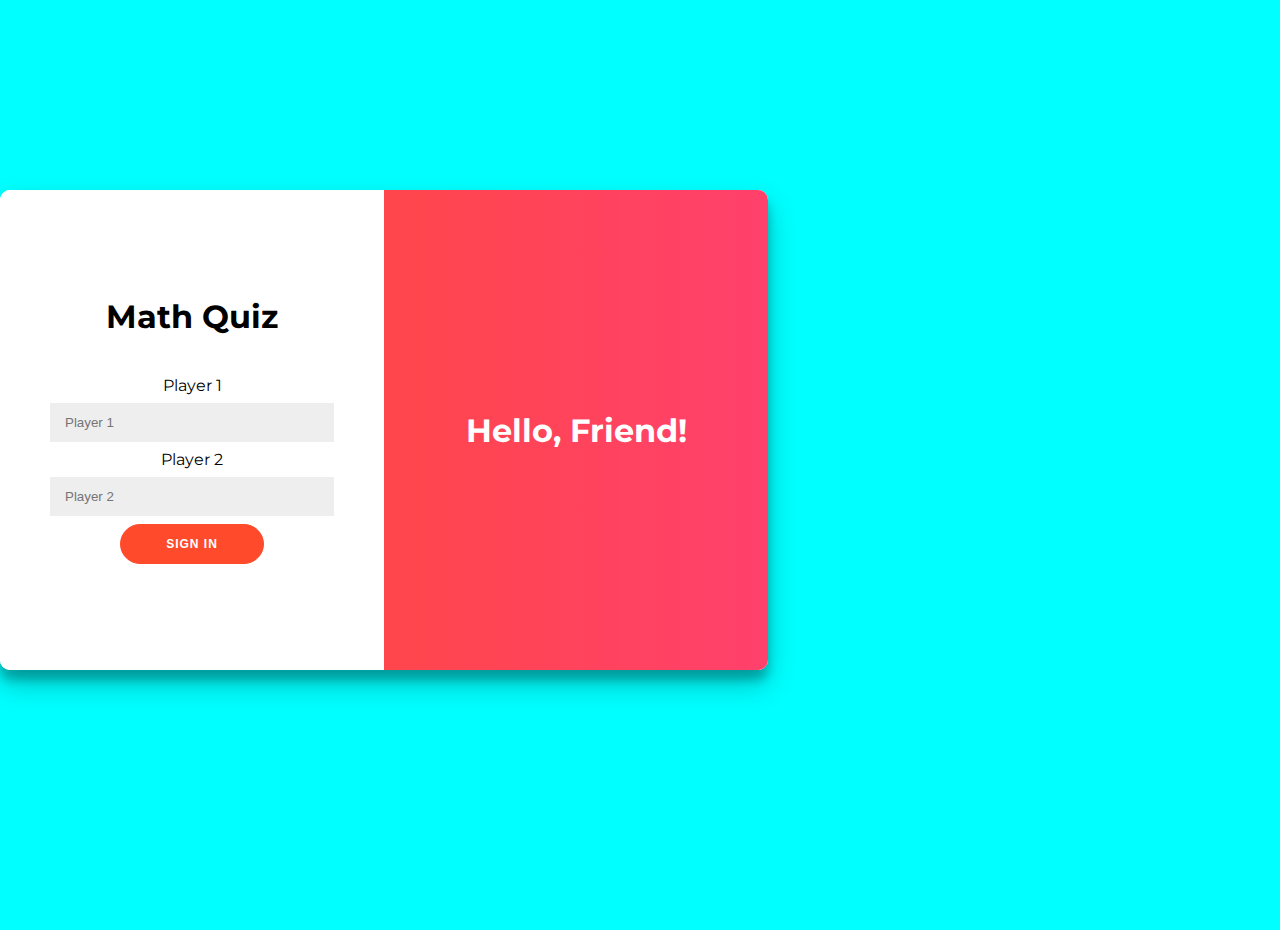
<file: index.html>
<html>
    <head>
<title>Math quiz</title>
<script src="main.js"></script>
<link href="style.css" rel="stylesheet">
    </head>
<body>
<div class="container" id="container">
	<div class="form-container sign-in-container">
		<div id="base">
			<h1>Math Quiz</h1>
			<div class="social-container">	
			</div>
			<label>Player 1</label>
			<input type="text"id="player1_name" placeholder="Player 1" />
			<label>Player 2</label>
			<input type="text"id="player2_name" placeholder="Player 2" />

			<button onclick="add_user()">Sign In</button>
		</div>
	</div>
	<div class="overlay-container">
		<div class="overlay">
			<div class="overlay-panel overlay-left">
				
				<button class="ghost" id="signIn">Sign In</button>
			</div>
			<div class="overlay-panel overlay-right">
				<h1>Hello, Friend!</h1>
			</div>
		</div>
	</div>
</div>
</body>
</html>
</file>
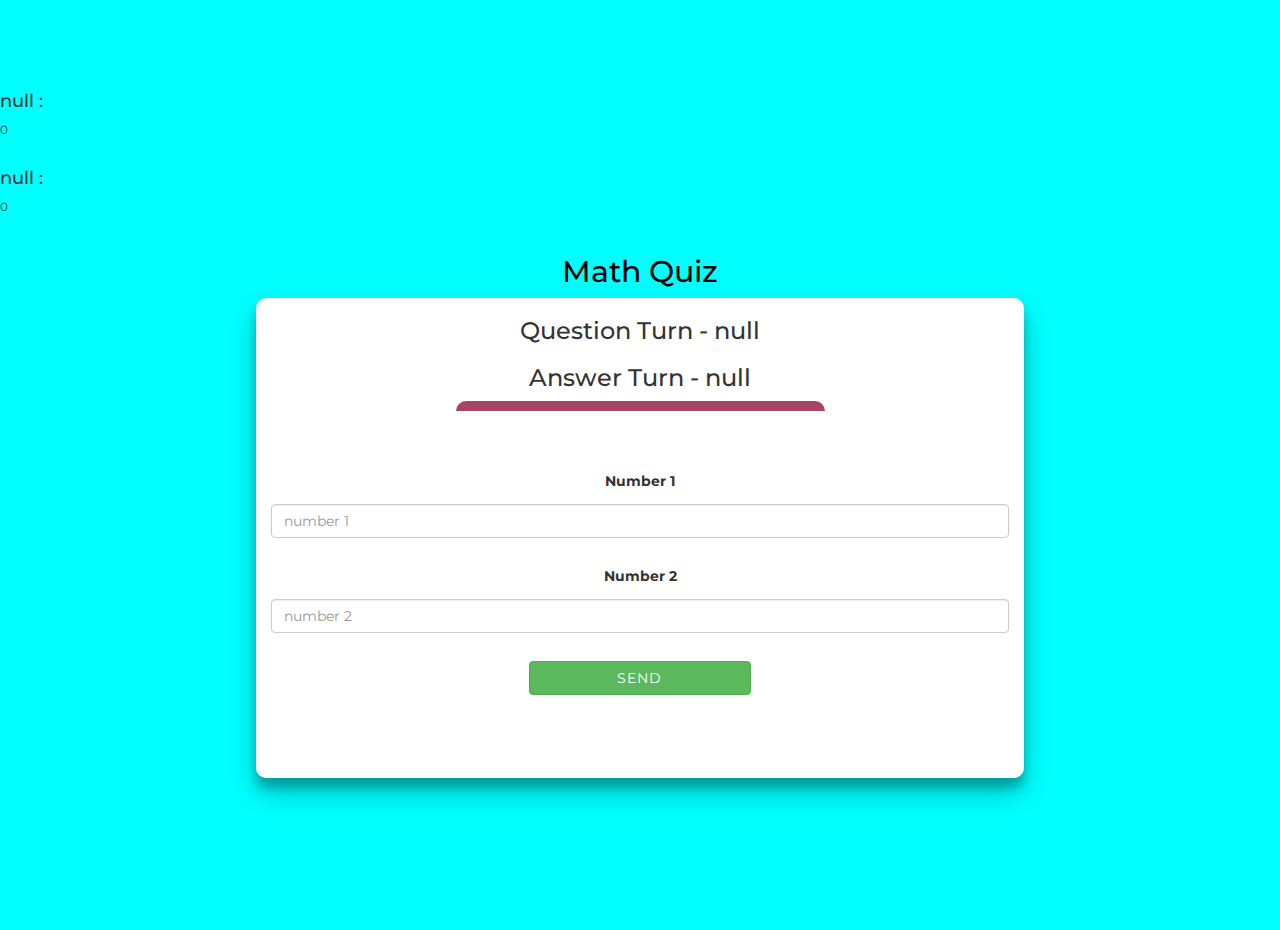
<file: game.html>
<html>
<head>
	<title>Math Quiz</title>

<meta name="viewport" content="width=device-width, initial-scale=1">
<link rel="stylesheet" href="https://maxcdn.bootstrapcdn.com/bootstrap/3.4.0/css/bootstrap.min.css">
<script src="https://ajax.googleapis.com/ajax/libs/jquery/3.4.1/jquery.min.js"></script>
<script src="https://maxcdn.bootstrapcdn.com/bootstrap/3.4.0/js/bootstrap.min.js"></script>

<link rel="stylesheet" type="text/css" href="style.css">
</head>
<body>
<h4 id="player1_name"></h4><span id="player1_score"></span><br>
<h4 id="player2_name"></h4><span id="player2_score"></span><br>
<h2 style="color: rgb(0, 0, 0);">Math Quiz</h2>
<div class="container">
	<center>
		<div></div>
<h3 id="player_question"></h3>
<h3 id="player_answer"></h3>
<div id="output" class="col-lg-6">
    
</div>
		<br>
		<br>	
<label>Number 1</label>
    <input type="text" id="number1" class="form-control" placeholder="number 1"><br>
    <label>Number 2</label>
    <input type="text" id="number2" class="form-control" placeholder="number 2"><br>
<button onclick="send()"class="btn btn-success"style="width:30%">Send</button>
	
	</center>
</div>

<script src="game.js"></script>
</body>
</html>
</file>
<file: style.css>
@import url('https://fonts.googleapis.com/css?family=Montserrat:400,800');

* {
	box-sizing: border-box;
}

body {
	background:cyan;
	display: flex;
	justify-content: center;
	flex-direction: column;
	font-family: 'Montserrat', sans-serif;
	height: 100vh;
	margin: -20px 0 50px;
}

h1 {
	font-weight: bold;
	margin: 0;
}

h2 {
	text-align: center;
}

p {
	font-size: 14px;
	font-weight: 100;
	line-height: 20px;
	letter-spacing: 0.5px;
	margin: 20px 0 30px;
}

span {
	font-size: 12px;
}

a {
	color: #333;
	font-size: 14px;
	text-decoration: none;
	margin: 15px 0;
}

button {
	border-radius: 20px;
	border: 1px solid #FF4B2B;
	background-color: #FF4B2B;
	color: #FFFFFF;
	font-size: 12px;
	font-weight: bold;
	padding: 12px 45px;
	letter-spacing: 1px;
	text-transform: uppercase;
	transition: transform 80ms ease-in;
}

button:active {
	transform: scale(0.95);
}

button:focus {
	outline: none;
}

button.ghost {
	background-color: transparent;
	border-color: #FFFFFF;
}

 #base{
	background-color: #FFFFFF;
	display: flex;
	align-items: center;
	justify-content: center;
	flex-direction: column;
	padding: 0 50px;
	height: 100%;
	text-align: center;
}

input {
	background-color: #eee;
	border: none;
	padding: 12px 15px;
	margin: 8px 0;
	width: 100%;
}

.container {
	background-color: #fff;
	border-radius: 10px;
  	box-shadow: 0 14px 28px rgba(0,0,0,0.25), 
			0 10px 10px rgba(0,0,0,0.22);
	position: relative;
	overflow: hidden;
	width: 768px;
	max-width: 100%;
	min-height: 480px;
}

.form-container {
	position: absolute;
	top: 0;
	height: 100%;
	transition: all 0.6s ease-in-out;
}

.sign-in-container {
	left: 0;
	width: 50%;
	z-index: 2;
}

.container.right-panel-active .sign-in-container {
	transform: translateX(100%);
}

.sign-up-container {
	left: 0;
	width: 50%;
	opacity: 0;
	z-index: 1;
}

.container.right-panel-active .sign-up-container {
	transform: translateX(100%);
	opacity: 1;
	z-index: 5;
	animation: show 0.6s;
}

@keyframes show {
	0%, 49.99% {
		opacity: 0;
		z-index: 1;
	}
	
	50%, 100% {
		opacity: 1;
		z-index: 5;
	}
}

.overlay-container {
	position: absolute;
	top: 0;
	left: 50%;
	width: 50%;
	height: 100%;
	overflow: hidden;
	transition: transform 0.6s ease-in-out;
	z-index: 100;
}

.container.right-panel-active .overlay-container{
	transform: translateX(-100%);
}

.overlay {
	background: #FF416C;
	background: -webkit-linear-gradient(to right, #FF4B2B, #FF416C);
	background: linear-gradient(to right, #FF4B2B, #FF416C);
	background-repeat: no-repeat;
	background-size: cover;
	background-position: 0 0;
	color: #FFFFFF;
	position: relative;
	left: -100%;
	height: 100%;
	width: 200%;
  	transform: translateX(0);
	transition: transform 0.6s ease-in-out;
}

.container.right-panel-active .overlay {
  	transform: translateX(50%);
}

.overlay-panel {
	position: absolute;
	display: flex;
	align-items: center;
	justify-content: center;
	flex-direction: column;
	padding: 0 40px;
	text-align: center;
	top: 0;
	height: 100%;
	width: 50%;
	transform: translateX(0);
	transition: transform 0.6s ease-in-out;
}

.overlay-left {
	transform: translateX(-20%);
}

.container.right-panel-active .overlay-left {
	transform: translateX(0);
}

.overlay-right {
	right: 0;
	transform: translateX(0);
}

.container.right-panel-active .overlay-right {
	transform: translateX(20%);
}

.social-container {
	margin: 20px 0;
}

.social-container a {
	border: 1px solid #DDDDDD;
	border-radius: 50%;
	display: inline-flex;
	justify-content: center;
	align-items: center;
	margin: 0 5px;
	height: 40px;
	width: 40px;
}

#output{
    background:white;
    border-radius: 10px;
    border-top: 10px solid#AA4465;
    padding: 10px;
    float:none;
    text-align: left;
}
</file>
